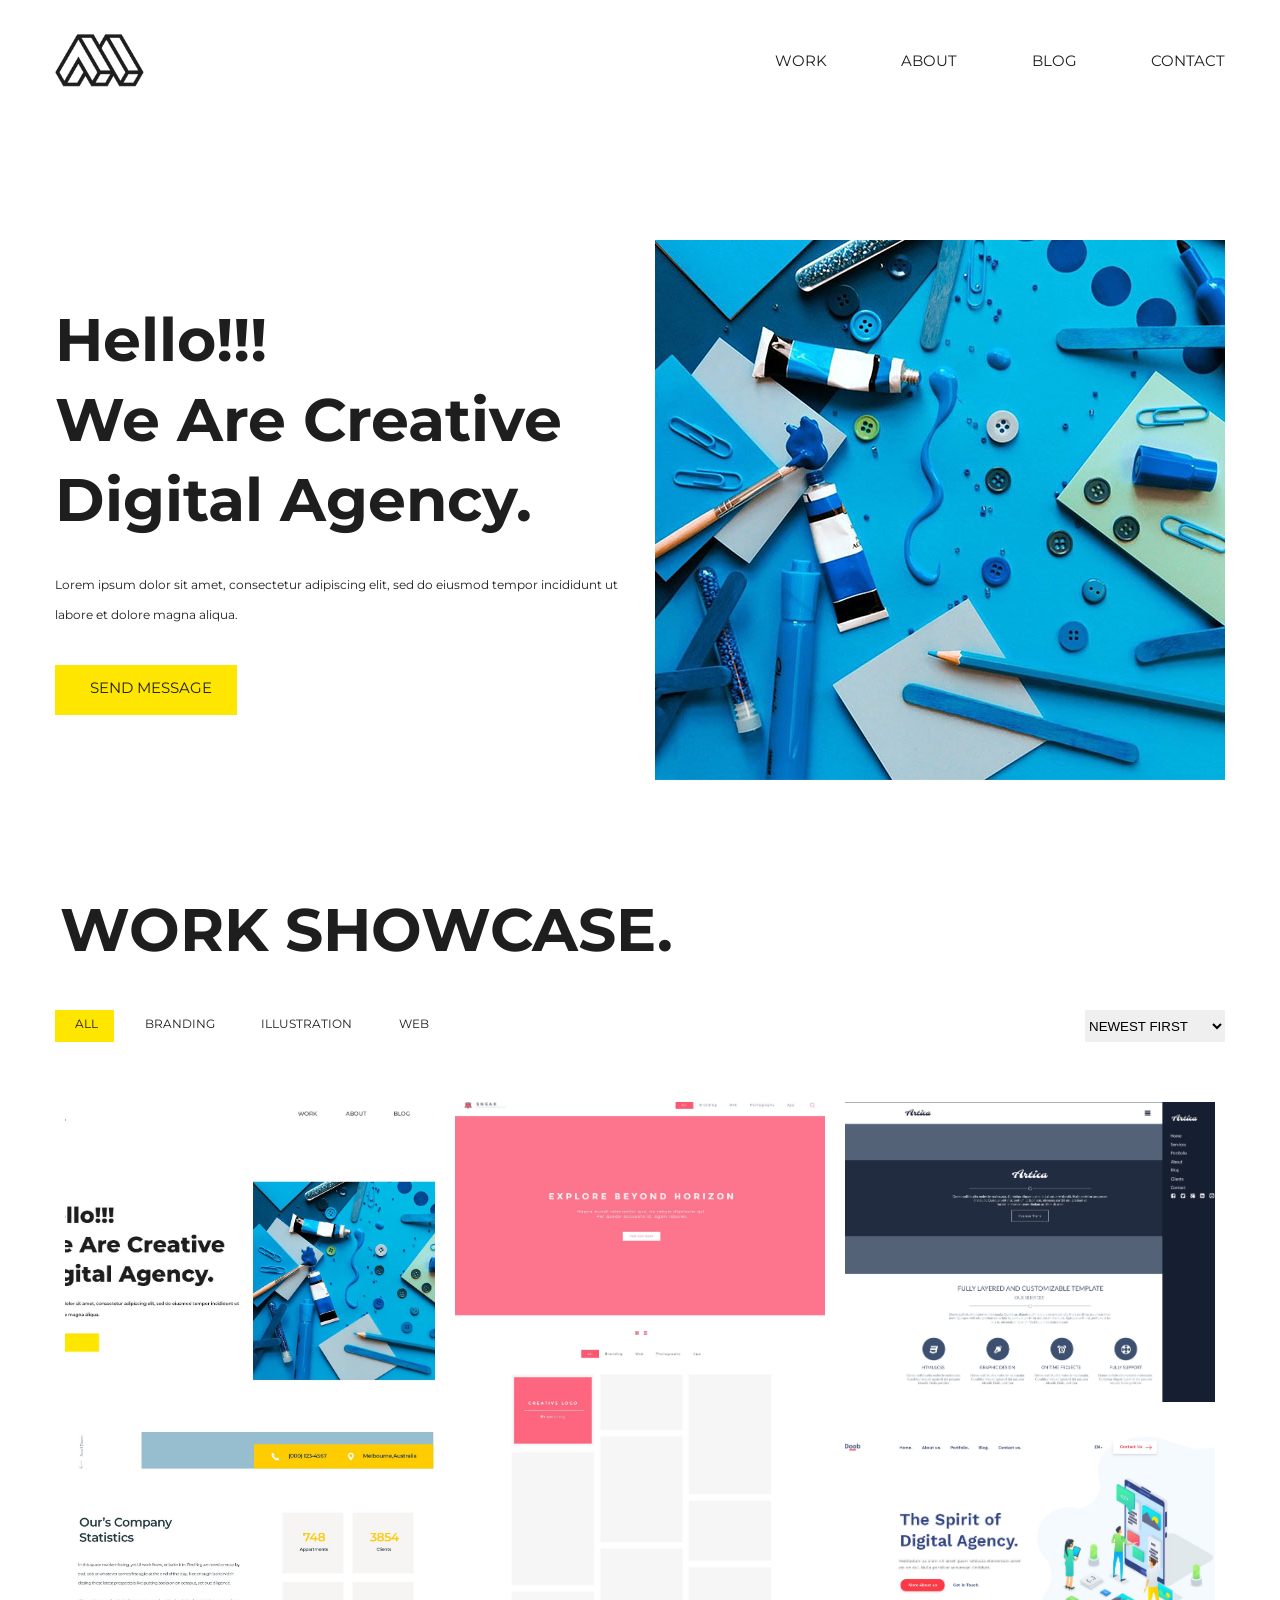
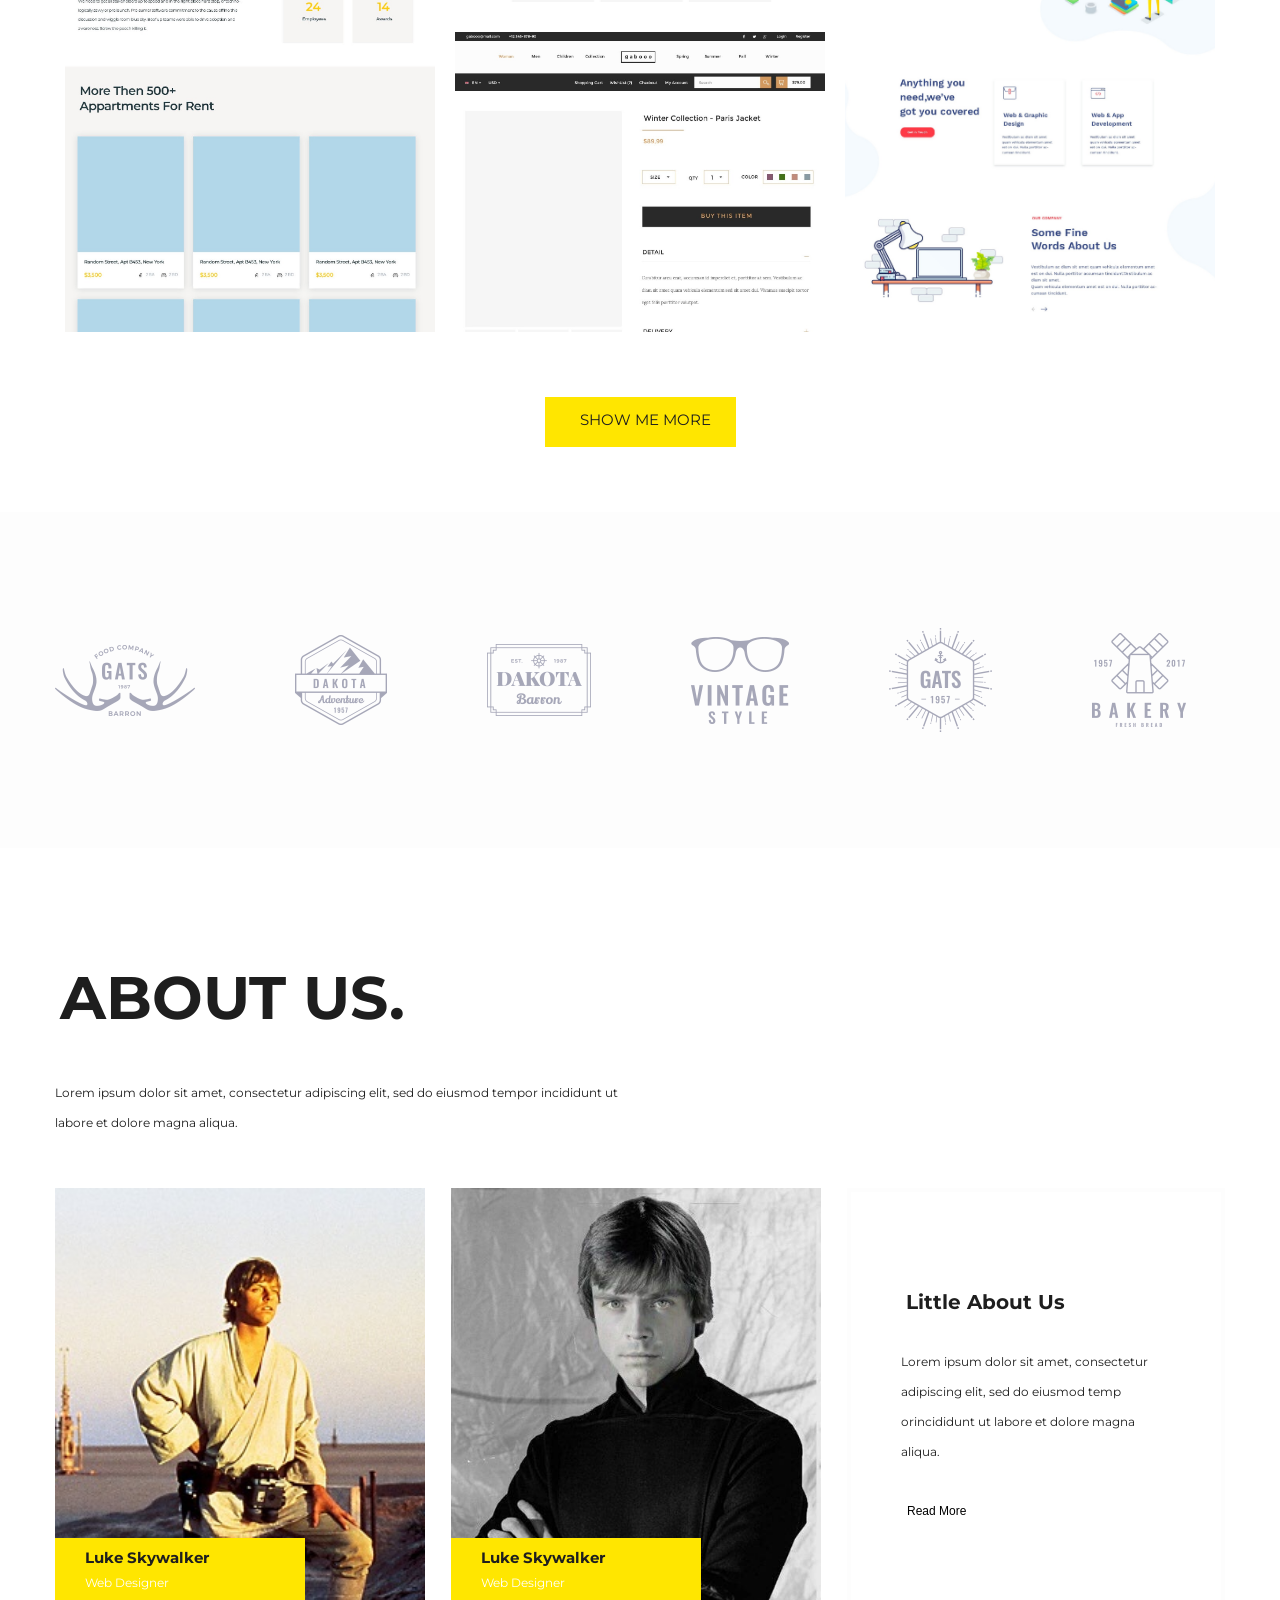
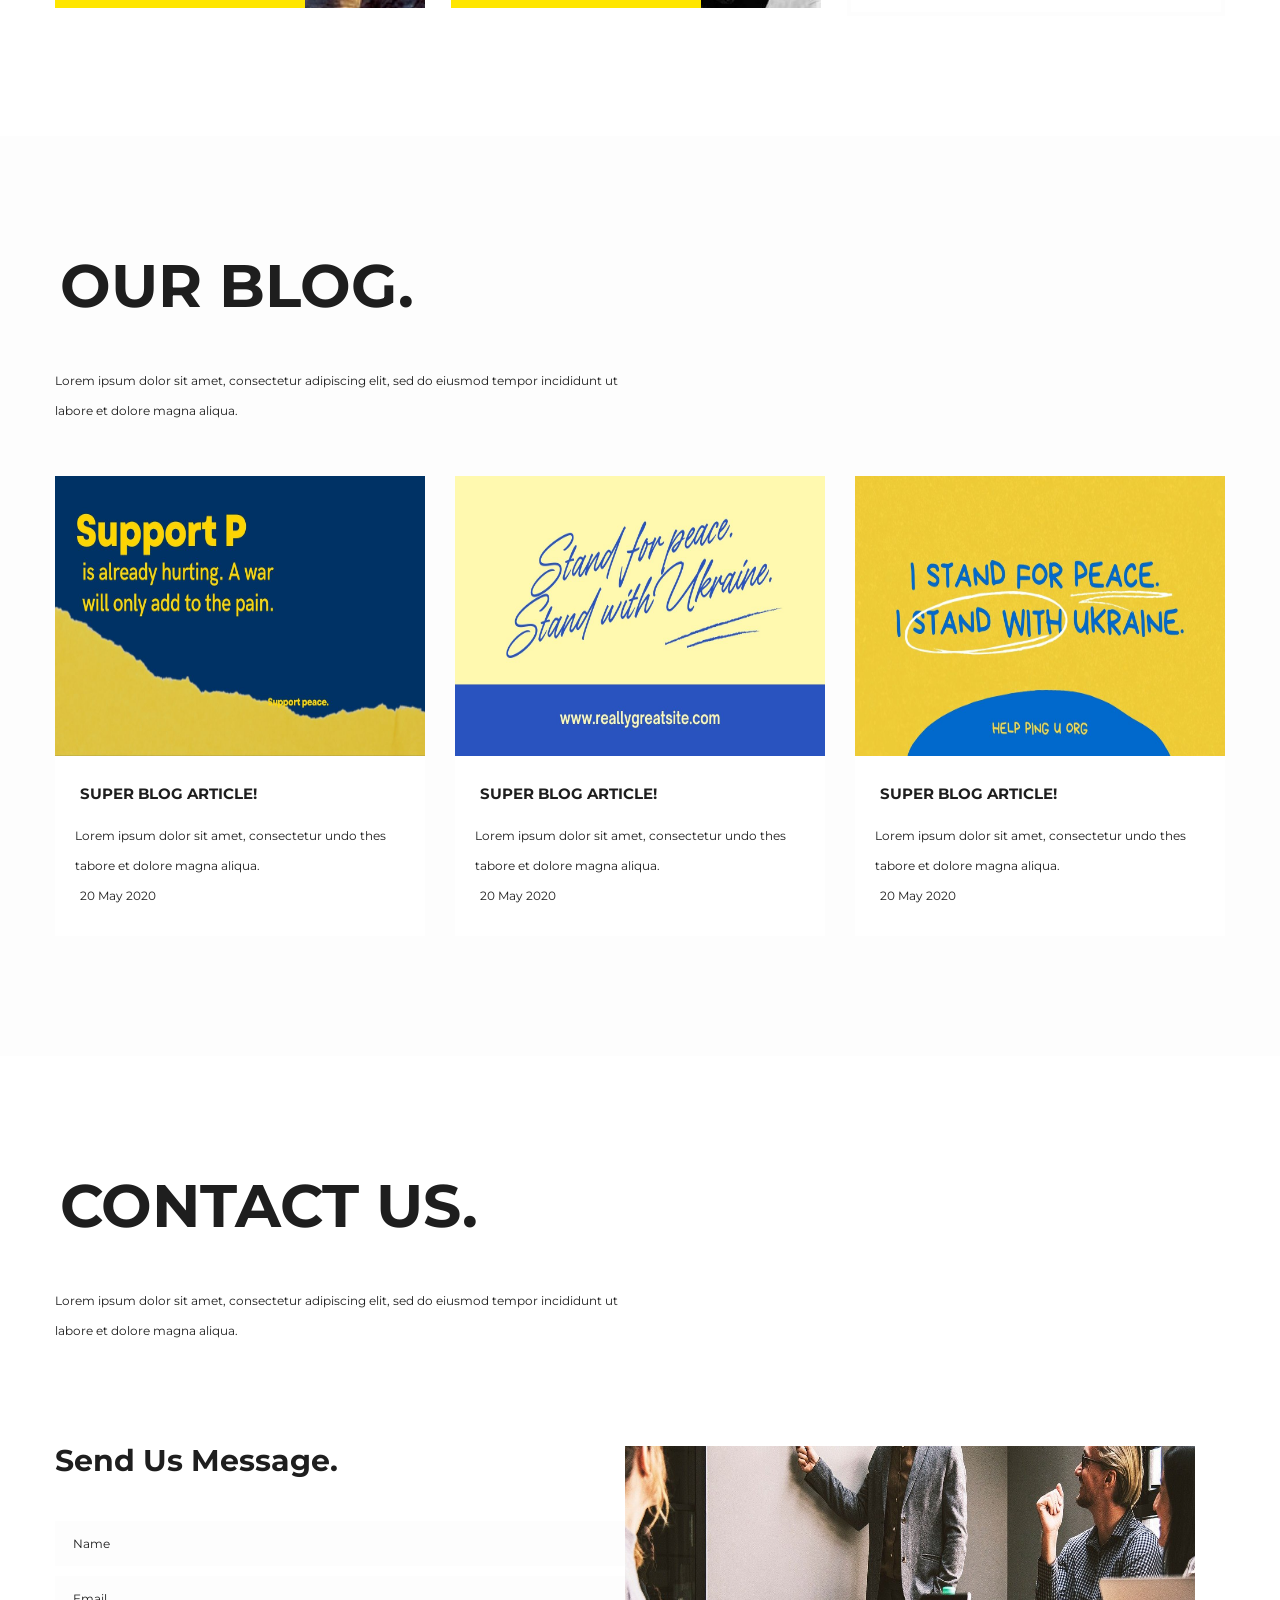
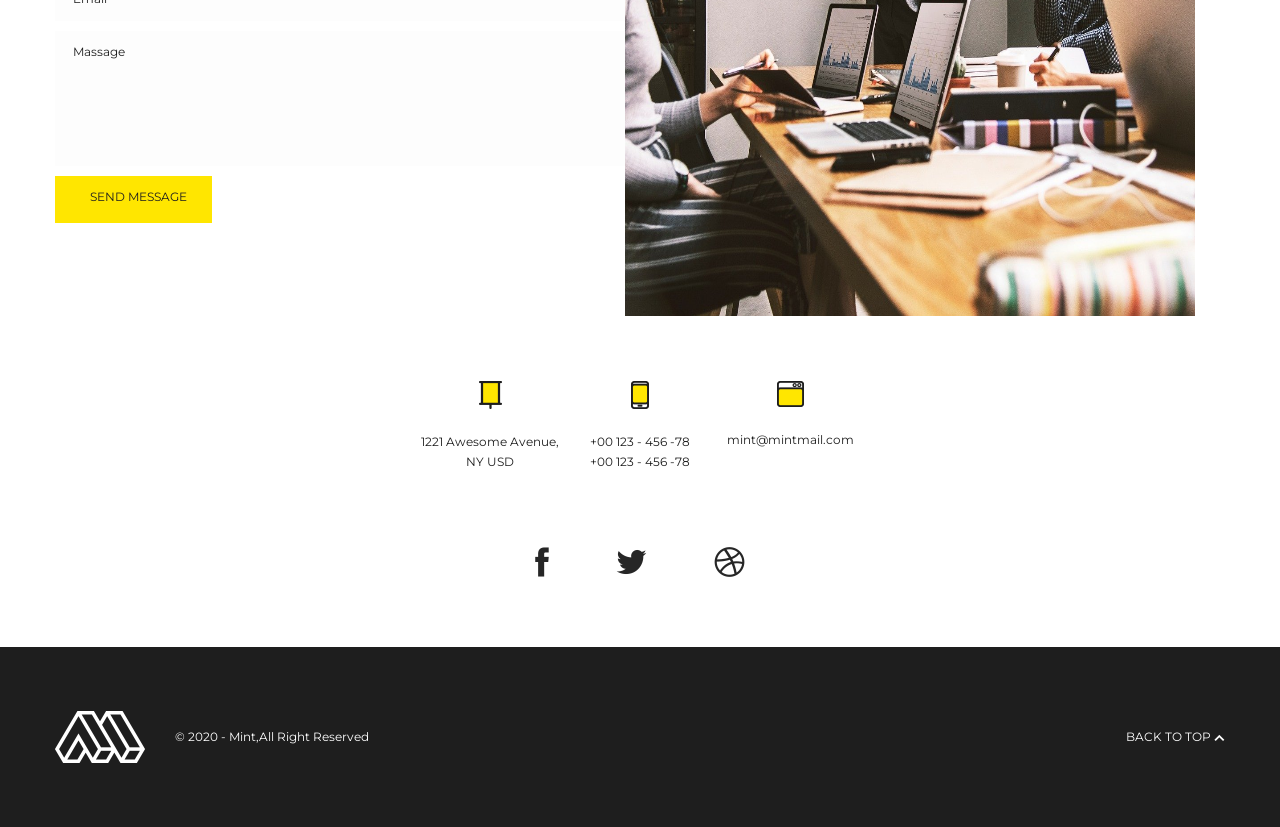
<file: index.html>
<!DOCTYPE html>
<html lang="en">
<head>
  <meta charset="UTF-8">
  <meta http-equiv="X-UA-Compatible" content="IE=edge">
  <meta name="viewport" content="width=device-width, initial-scale=1.0">
  <title>Minimal Portfolio Sample</title>

  <link rel="icon" href="./favicon.png" />
  <link rel="stylesheet" href="./css/reset.css">
  <link rel="stylesheet" href="./css/common.css">
  <link rel="stylesheet" href="./css/main.css">

  <script defer src="./js/main.js"></script>
</head>
<body>
  <!-- NAVBAR -->
  <nav>
    <div class="inner">
      <a class="logo" href="/">
        <img src="images/logo.png" alt="logo" />
      </a>

      <ul class="menu">
        <li><a href="javascript:void(0)" class="work">WORK</a></li>
        <li><a href="javascript:void(0)" class="about">ABOUT</a></li>
        <li><a href="javascript:void(0)" class="blog">BLOG</a></li>
        <li><a href="javascript:void(0)" class="contact">CONTACT</a></li>
      </ul>
    </div>
  </nav>

  <!-- HEADER -->
  <header>
    <div class="inner">
      <div class="intro">
        <h2>Hello!!!<br /> We Are Creative<br />Digital Agency.</h2>
        <p>Lorem ipsum dolor sit amet, consectetur adipiscing elit, sed do eiusmod tempor incididunt ut labore et dolore magna aliqua.</p>
        <a class="btn" href="javascript:void(0)">SEND MESSAGE</a>
      </div>

      <img src="images/intro.jpg" alt="intro sample" />
    </div>
  </header>

  <!-- WORK SHOWCASE -->
  <section class="work_showcase">
    <div class="inner">
      <h2>WORK SHOWCASE.</h2>

      <div class="filter_box">
        <ul>
          <li><a href="javascript:void(0)" class="btn btn-sm btn-white active">ALL</a></li>
          <li><a href="javascript:void(0)" class="btn btn-sm btn-white">BRANDING</a></li>
          <li><a href="javascript:void(0)" class="btn btn-sm btn-white">ILLUSTRATION</a></li>
          <li><a href="javascript:void(0)" class="btn btn-sm btn-white">WEB</a></li>
        </ul>

        <select>
          <option value="NEWEST FIRST">NEWEST FIRST</option>
          <option value="option1">option1</option>
          <option value="option2">option2</option>
          <option value="option3">option3</option>
        </select>
      </div>

      <div class="photo_box">
        <div class="photo">
          <img src="images/artwork1.jpg" alt="artwork1">
          <div class="text">
            <p>ARTWORK</p>
            <p>BRANDING</p>
          </div>
        </div>

        <div class="photo">
          <img src="images/artwork2.jpg" alt="artwork2">
          <div class="text">
            <p>ARTWORK</p>
            <p>BRANDING</p>
          </div>
        </div>

        <div class="photo">
          <img src="images/artwork3.jpg" alt="artwork3">
          <div class="text">
            <p>ARTWORK</p>
            <p>BRANDING</p>
          </div>
        </div>

        <div class="photo">
          <img src="images/artwork4.jpg" alt="artwork4">
          <div class="text">
            <p>ARTWORK</p>
            <p>BRANDING</p>
          </div>
        </div>

        <div class="photo">
          <img src="images/artwork5.jpg" alt="artwork5">
          <div class="text">
            <p>ARTWORK</p>
            <p>BRANDING</p>
          </div>
        </div>

        <div class="photo">
          <img src="images/artwork6.jpg" alt="artwork6">
          <div class="text">
            <p>ARTWORK</p>
            <p>BRANDING</p>
          </div>
        </div>
      </div>

      <a class="btn btn-more" href="javscript:void(0)">SHOW ME MORE</a>
    </div>
  </section>

  <!-- PARTICIPATING COMPANY -->
  <section class="participating_company">
    <div class="partners-line">
      <div class="bg"></div>
      <div class="inner">
        <div class="partners">
          <img src="images/partner1.png" alt="partner FOOD COMPANY GATS">
          <img src="images/partner2.png" alt="partner DAKOTA ADVENTURE">
          <img src="images/partner3.png" alt="partner DAKOTA BARRON">
          <img src="images/partner4.png" alt="partner VINTAGE STYLE">
          <img src="images/partner5.png" alt="partner GATS 1957">
          <img src="images/partner6.png" alt="partner BAKERY">
        </div>
      </div>
    </div>
  </section>

  <!-- ABOUT US -->
  <section class="about_us">
    <div class="inner">
      <h2>ABOUT US.</h2>
      <p>Lorem ipsum dolor sit amet, consectetur adipiscing elit, sed do eiusmod tempor incididunt ut labore et dolore magna aliqua.</p>
      <div class="persone-list">
        <div class="persone">
          <img src="images/Luke_Skywalker1.png" alt="Luke Skywalker's picture">
          <div class="name-tag">
            <div class="name">Luke Skywalker</div>
            <div class="role">Web Designer</div>
          </div>
        </div>

        <div class="persone">
          <img src="images/Luke_Skywalker2.jpg" alt="Luke Skywalker's picture">
          <div class="name-tag">
            <div class="name">Luke Skywalker</div>
            <div class="role">Web Designer</div>
          </div>
        </div>

        <div class="info">
          <h3>Little About Us</h3>
          <p>Lorem ipsum dolor sit amet, consectetur adipiscing elit, sed do eiusmod temp orincididunt ut labore et dolore magna aliqua.</p>
          <button class="read-more">Read More</button>
        </div>
      </div>
    </div>
  </section>

  <!-- OUR BLOG -->
  <section class="our_blog">
    <div class="blog-line">
      <div class="bg"></div>
      <div class="inner">
        <h2>OUR BLOG.</h2>
        <p>Lorem ipsum dolor sit amet, consectetur adipiscing elit, sed do eiusmod tempor incididunt ut labore et dolore magna aliqua.</p>
        <div class="posts">
          <article class="post">
            <img src="images/article1.jpg" alt="SUPER BLOG ARTICLE! thumbnail">
            <div class="info">
              <h3>SUPER BLOG ARTICLE!</h3>
              <p>Lorem ipsum dolor sit amet, consectetur undo thes tabore et dolore magna aliqua.</p>
              <p>20 May 2020</p>
            </div>
          </article>
          <article class="post">
            <img src="images/article2.jpg" alt="SUPER BLOG ARTICLE! thumbnail">
            <div class="info">
              <h3>SUPER BLOG ARTICLE!</h3>
              <p>Lorem ipsum dolor sit amet, consectetur undo thes tabore et dolore magna aliqua.</p>
              <p>20 May 2020</p>
            </div>
          </article>
          <article class="post">
            <img src="images/article3.jpg" alt="SUPER BLOG ARTICLE! thumbnail">
            <div class="info">
              <h3>SUPER BLOG ARTICLE!</h3>
              <p>Lorem ipsum dolor sit amet, consectetur undo thes tabore et dolore magna aliqua.</p>
              <p>20 May 2020</p>
            </div>
          </article>
        </div>
      </div>
    </div>
  </section>

  <!-- CONTACT US -->
  <section class="contact_us">
    <div class="inner">
      <h2>CONTACT US.</h2>
      <p>Lorem ipsum dolor sit amet, consectetur adipiscing elit, sed do eiusmod tempor incididunt ut labore et dolore magna aliqua.</p>
      <div class="send_us_message">
        <div class="message_box">
          <h3>Send Us Message.</h3>
          <div class="input-box">
            <label for="name">Name</label>
            <input type="text" id="name" />
          </div>
          <div class="input-box">
            <label for="email">Email</label>
            <input type="text" id="email" />
          </div>
          <div class="input-box text-box">
            <label for="massage">Massage</label>
            <textarea name="massage" id="massage" ></textarea>
          </div>
          <a href="javascrip:void(0)" class="btn">SEND MESSAGE</a>
        </div>

        <img src="images/our_team.jpg" alt="our picture">
      </div>

      <div class="contact">
        <div class="address">
          <img src="images/address-icon.png" alt="address icon">
          <p>1221 Awesome Avenue, NY USD</p>
        </div>

        <div class="phone">
          <img src="images/phone-icon.png" alt="phone icon">
          <p>+00 123 - 456 -78</p>
          <p>+00 123 - 456 -78</p>
        </div>

        <div class="email">
          <img src="images/email-icon.png" alt="email icon">
          <p>mint@mintmail.com</p>
        </div>
      </div>

      <div class="social">
        <a href="javscript:void(0)">
          <img src="images/facebook-icon.png" alt="facebook icon">
        </a>
        <a href="javscript:void(0)">
          <img src="images/twitter-icon.png" alt="twitter icon">
        </a>
        <a href="javscript:void(0)">
          <img src="images/social-icon.png" alt="social icon">
        </a>
      </div>
    </div>
  </section>

  <!-- FOOTER -->
  <footer>
    <div class="inner">
      <div class="copyrigth">
        <img src="images/logo-white.png" alt="logo">
        <p>© 2020 - Mint,All Right Reserved</p>
      </div>
      <p id="to-top">BACK TO TOP <img src="images/arrow.png" alt="to-top icon"></p>
    </div>
  </footer>
</body>
</html>
</file>
<file: css/common.css>
.inner h2 {
  margin-left: 5px;
  margin-bottom: 50px;
}

/* NAVBAR */
nav {
  width: 100%;
  z-index: 9;
  position: fixed;
  top: 0;
  background-color: #fff;
  transition: top 0.2s ease-in-out;
}

.nav-up {
  top: -120px;
}

nav > .inner {
  height: 120px;
}

nav .logo {
  height: 53px;
  margin: auto 0;
  position: absolute;
  top: 0;
  left: 0;
  bottom: 0;
}

nav .logo > img {
  height: 53px;
}

nav .menu {
  width: 450px;
  height: fit-content;
  margin: auto 0;
  display: flex;
  justify-content: space-between;
  position: absolute;
  top: 0;
  right: 0;
  bottom: 0;
  font-size: 15px;
}

nav .menu li {
  position: relative;
}

nav .menu li a::after {
  content: "";
  width: 0;
  height: 1px;
  display: block;
  position: absolute;
  left: 0;
  bottom: -5px;
  background-color: #1e1e1e;
  opacity: 0;
  transition: .3s;
}

nav .menu li a:hover::after {
  width: 100%;
  opacity: 1;
}

/* COMMON */
.inner {
  width: 1170px;
  margin: 0 auto;
  position: relative;
}

.btn {
  width: fit-content;
  padding: 15px 25px 20px 35px;
  display: inline-block;
  background-color: #ffe600;
  font-size: 15px;
}

.btn.btn-sm {
  padding: 8px 16px 12px 20px;
  font-size: 12px;
}

.btn.btn-white {
  background-color: #fff;
  transition: .3s;
}
.btn.btn-white.active {
  background-color: #ffe600;
}

/* FOOTER */
footer {
  width: 100%;
  height: 180px;
  background-color: #1e1e1e;
  color: #fff;
}

footer .inner {
  height: 100%;
  display: flex;
  flex-direction: row;
  justify-content: space-between;
  align-items: center;
}

footer p,
footer img {
  margin: 0;
  display: inline-block;
}

footer .copyrigth {
  display: flex;
  flex-direction: row;
  align-items: center;
}
footer .copyrigth img {
  margin-right: 30px;
}

footer #to-top {
  cursor: pointer;
}
</file>
<file: css/main.css>
/* HEADER */
header {
  margin-top: 240px;
  margin-bottom: 120px;
  background-color: #fff;
}

header > .inner {
  display: flex;
  flex-direction: row;
  justify-content: space-between;
}

header .intro > h2 {
  margin: 60px 0 30px;
  line-height: 80px;
}

header .intro > p {
  margin-bottom: 35px;
}

/* WORK SHOWCASE */
.work_showcase {
  margin-bottom: 65px;
}

.work_showcase > .inner {
  display: flex;
  flex-direction: column;
}

.work_showcase .filter_box {
  margin-bottom: 60px;
  display: flex;
  justify-content: space-between;
}
.work_showcase .filter_box > ul {
  width: 390px;
  display: flex;
  justify-content: space-between;
}

.work_showcase .filter_box > select {
  width: 140px;
  border: none;
}

.work_showcase .photo_box {
  height: 830px;
  margin-bottom: 65px;
  display: flex;
  flex-direction: column;
  flex-wrap: wrap;
  align-items: center;
  justify-content: space-between;
}
.work_showcase .photo_box > .photo {
  width: 370px;
  position: relative;
  background-color: #ddd;
  cursor: pointer;
  overflow: hidden;
}
.work_showcase .photo_box > .photo::after {
  content: "";
  display: block;
  width: 100%;
  height: 100%;
  position: absolute;
  top: 0;
  left: 0;
  background: rgba(255, 230, 0, .8);
  opacity: 0;
  transition: .5s;
}
.work_showcase .photo_box > .photo:hover::after {
  opacity: 1;
}
.work_showcase .photo_box > .photo:nth-child(1),
.work_showcase .photo_box > .photo:nth-child(4),
.work_showcase .photo_box > .photo:nth-child(5) {
  height: 300px;
}
.work_showcase .photo_box > .photo:nth-child(2),
.work_showcase .photo_box > .photo:nth-child(3),
.work_showcase .photo_box > .photo:nth-child(6) {
  height: 500px;
}
.work_showcase .photo_box > .photo > img {
  width: 100%;
  height: 100%;
  object-fit:cover;
}
.work_showcase .photo_box > .photo > .text {
  width: 100%;
  height: 100%;
  display: flex;
  flex-direction: column;
  align-items: center;
  justify-content: center;
  position: absolute;
  top: 0;
  z-index: 1;
  opacity: 0;
  transition: .5s;
}
.work_showcase .photo_box > .photo > .text:hover {
  opacity: 1;
}
.work_showcase .photo_box > .photo > .text > p:first-child {
  font-size: 30px;
  font-weight: bold;
  margin-bottom: 20px;
}
.work_showcase .photo_box > .photo > .text > p:nth-child(2) {
  font-size: 12px;
}

.work_showcase .btn.btn-more {
  display: block;
  margin: 0 auto;
}

/* PARTICIPATING COMPANY */
.participating_company {
  margin-bottom: 120px;
}

.participating_company .partners-line {
  position: relative;
}

.participating_company .partners-line .bg {
  width: 100%;
  height: 100%;
  position: absolute;
  top: 0;
  left: 0;
  background-color: #fdfdfd;
}

.participating_company .partners-line .inner {
  height: 336px;
}

.participating_company .partners-line .partners {
  width: 100%;
  height: 100%;
  display: flex;
  align-items: center;
}

.participating_company .partners > img {
  margin-right: 100px;
}

.participating_company .partners > img:last-child {
  margin-right: 0;
}

/* ABOUT US */
.about_us {
  margin-bottom: 120px;
}

.about_us > .inner {
  display: flex;
  flex-direction: column;
}

.about_us .inner > p {
  width: 565px;
  margin-bottom: 50px;
}

.about_us .persone-list {
  display: flex;
  justify-content: space-between
}

.about_us .persone-list .persone,
.about_us .persone-list .info {
  width: 370px;
  height: 420px;
  background-color: #edf2f6;
}

.about_us .persone-list .persone {
  position: relative;
  overflow: hidden;
}
.about_us .persone-list .persone > img {
  width: 100%;
}

.about_us .persone-list .persone > .name-tag {
  width: 250px;
  height: 70px;
  position: absolute;
  left: 0;
  bottom: 0;
  background-color: #ffe600;
}
.about_us .persone-list .persone > .name-tag > .name {
  padding: 12px 30px;
  font-size: 15px;
  font-weight: 700;
}
.about_us .persone-list .persone > .name-tag > .role {
  padding: 0px 30px;
  font-size: 12px;
  color: #fff;
}

.about_us .persone-list .info {
  background-color: #fff;
  border: 4px solid #fdfdfd;
}
.about_us .persone-list .info > h3 {
  margin-top: 100px;
  margin-left: 55px;
  margin-bottom: 35px;
  font-size: 20px;
  font-weight: 700;
}
.about_us .persone-list .info > p {
  width: 260px;
  margin-left: 50px;
  margin-bottom: 35px;
  line-height: 30px;
}
.about_us .persone-list .info > button {
  margin-left: 50px;
  font-size: 12px;
  border: none;
  background-color: transparent;
  cursor: pointer;
}

/* OUR BLOG */
.our_blog {
  margin-bottom: 120px;
}
.our_blog .blog-line {
  position: relative;
  padding: 120px 0;
}
.our_blog .blog-line .bg {
  width: 100%;
  height: 100%;
  position: absolute;
  top: 0;
  left: 0;
  background-color: #fdfdfd;
}

.our_blog > .inner {
  display: flex;
  flex-direction: column;
}
.our_blog .inner > p {
  width: 565px;
  margin-bottom: 50px;
}

.our_blog .posts {
  display: flex;
  justify-content: space-between;
}
.our_blog .posts .post {
  width: 370px;
  height: 460px;
  position: relative;
  background-color: #fff;
  cursor: pointer;
}
.our_blog .posts .post::after {
  content: "READ MORE";
  display: block;
  width: 100%;
  height: 280px;
  position: absolute;
  top: 0;
  left: 0;
  font-size: 30px;
  font-weight: 700;
  text-align: center;
  line-height: 280px;
  background: rgba(255, 230, 0, .8);
  opacity: 0;
  transition: .5s;
}
.our_blog .posts .post:hover::after {
  opacity: 1;
}

.our_blog .posts .post img {
  width: 100%;
  height: 280px;
  position: relative;
  background-color: #edf2f6;
}

.our_blog .posts .post .info h3 {
  margin: 30px 25px 20px;
  font-size: 15px;
  font-weight: 700;
}
.our_blog .posts .post .info p {
  margin-left: 20px;
}
.our_blog .posts .post .info p:last-child {
  margin-left: 25px;
}

/* CONTACT US */
.contact_us {
  margin-bottom: 70px;
}

.contact_us > .inner {
  display: flex;
  flex-direction: column;
}

.contact_us .inner > p {
  width: 565px;
  margin-bottom: 100px;    
}

.contact_us .send_us_message {
  margin-bottom: 65px;
  display: flex;
  flex-direction: row;
}

.contact_us .send_us_message .message_box {
  width: 570px;
  height: 470px;
  display: flex;
  flex-direction: column;
}
.contact_us .send_us_message .message_box > h3 {
  font-size: 30px;
  font-weight: 700;
  margin-bottom: 45px;
}
.contact_us .send_us_message .message_box .input-box {
  height: 45px;
  background-color: #fdfdfd;
  margin-bottom: 10px;
  display: flex;
  font-size: 12px;
  align-items: center;
}
.contact_us .send_us_message .message_box .input-box:last-child {
  margin-bottom: 15px;
}
.contact_us .send_us_message .message_box .input-box > label {
  width: 20%;
  margin-left: 18px;
}
.contact_us .send_us_message .message_box .input-box > input,
.contact_us .send_us_message .message_box .input-box > textarea {
  width: 100%;
  height: 100%;
  border: none;
  outline: none;
  background-color: transparent;
}
.contact_us .send_us_message .message_box .input-box > textarea {
  height: 95px;
  margin-top: 11px;
  align-self: flex-start;
  resize: none;
}
.contact_us .send_us_message .message_box .input-box.text-box {
  height: 135px;
}
.contact_us .send_us_message .message_box .input-box.text-box > label {
  padding-top: 15px;
  align-self: flex-start;
}
.contact_us .send_us_message .message_box > .btn {
  font-size: 12px;
}
.contact_us .send_us_message > img {
  width: 570px;
  height: 470px;
  background-color: #edf2f6;
}

.contact_us .contact {
  margin: 0 auto 75px;
  display: flex;
  flex-direction: row;
}
.contact_us .contact > div {
  width: 150px;
  text-align: center;
}
.contact_us .contact > div > img {
  margin-bottom: 20px;
  display: inline-block;
}
.contact_us .contact > div > p {
  line-height: 20px;
}

.contact_us .social {
  width: 210px;
  margin: 0 auto;
  display: flex;
  flex-direction: row;
  align-items: center;
  justify-content: space-between;
}
</file>
